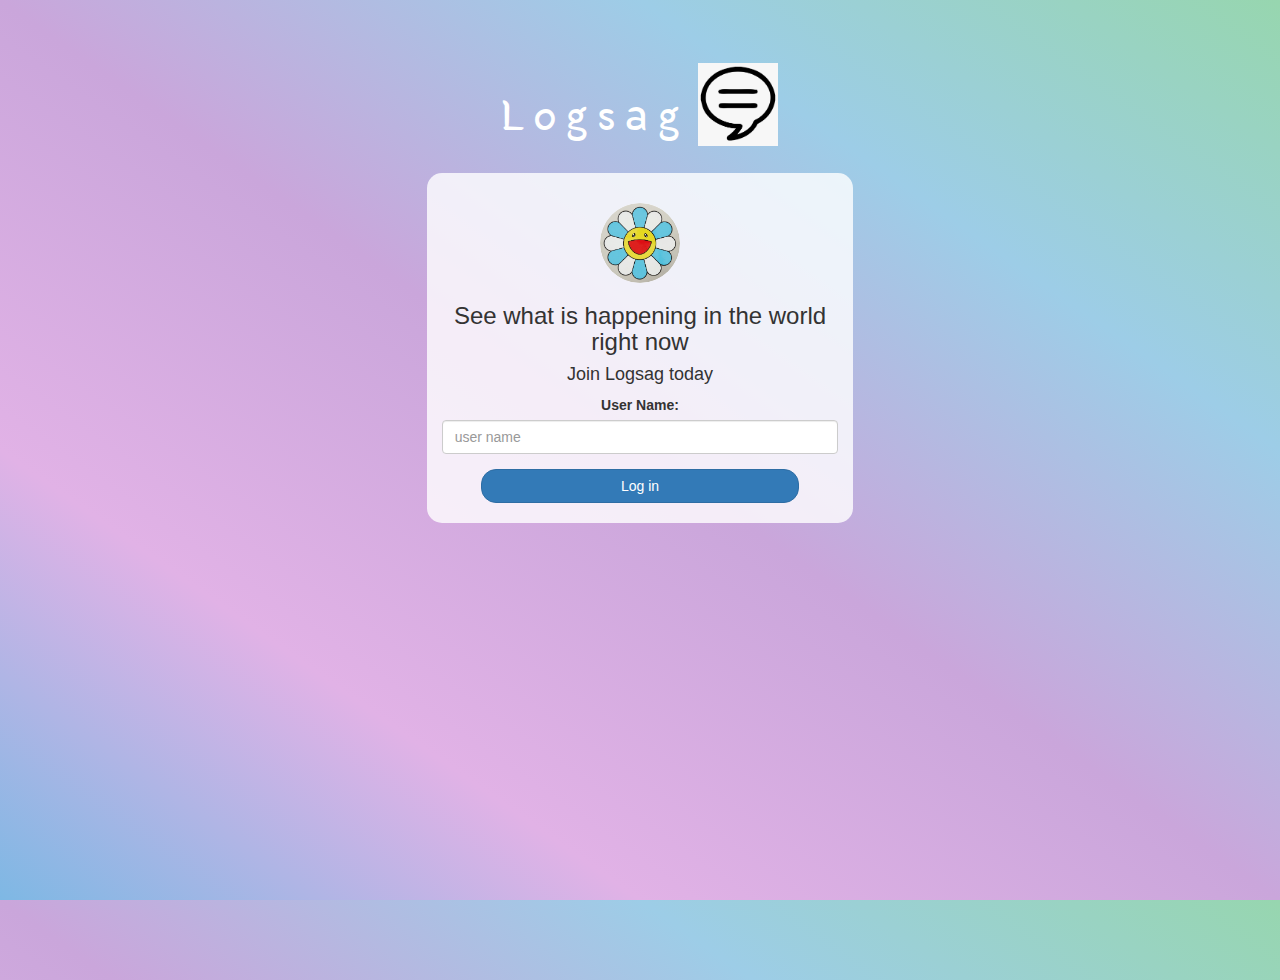
<file: index.html>
<!DOCTYPE html>
<html>
<head>
	<title>Logsag</title>
<link href="https://fonts.googleapis.com/css?family=Yeon+Sung&display=swap" rel="stylesheet"><meta name="viewport" content="width=device-width, initial-scale=1">

<link rel="stylesheet" href="https://maxcdn.bootstrapcdn.com/bootstrap/3.4.0/css/bootstrap.min.css">
<script src="https://ajax.googleapis.com/ajax/libs/jquery/3.4.1/jquery.min.js"></script>
<script src="https://maxcdn.bootstrapcdn.com/bootstrap/3.4.0/js/bootstrap.min.js"></script>

<link rel="stylesheet" type="text/css" href="style.css">
<script src="main.js"></script>
</head>
<body>
<center>
	<h1 class="header">	
		Logsag	<sup>
	<img src="message.png">
	</sup>
</h1>
	<div class="col-lg-4 col-md-6 col-sm-6 col-xs-11 login_div">
	<img src="white flower.jpeg" class="logo">
		<h3 >See what is happening in the world right now</h3>
		<h4 >Join Logsag today</h4>
		<div class="form-group">
		  <label >User Name:</label>
<input type="text" id="user_name" class="form-control" placeholder="user name">
		</div>
		<button onclick="addUser()" id="login_button" class="btn btn-primary">Log in</button>
		<br><br>
	</div>
</center>
</body>
</html>
</file>
<file: style.css>
html, body
{
  height: 100%;
  margin: 0;
}

body
{
background-image: linear-gradient(to right top, #7eb8e4, #e1b2e6, #caa6db, #9dcde7, #97d6af);
}

.header
{
	color: white;font-family: 'Yeon Sung';font-size: 45px;letter-spacing: 10px;margin-top: 80px;
}
.header img
{
	width: 80px;margin-left: -15px;
}

.login_div
{
	background: rgba(255,255,255,0.8);float: none;border-radius: 15px;
}

.logo
{
	width: 80px;margin-top: 30px;border-radius: 40px;
}

#login_button
{
	width: 80%;border-radius: 15px;
}

.room_name
{
	cursor: pointer;
	font-size: 20px;
}


#logout
{
	font-size: 20px; float: right;
}


#output
{
	padding: 10px; width:80%;background: rgba(255,255,255,0.8);border-radius: 15px;
}

.input_div_room_page
{
	width: 80%;
}

.input_div label
{
	color: white;font-size: 20px;
}


.input_div_message_page
{
	position: fixed;bottom: 0px;width: 100%;background: rgba(255,255,255,0.8);
}
.input_div_message_page label
{
	color: black;
}
.input_div_message_page #msg
{
	width: 80%;
}
.input_div_message_page button
{
	margin-top: 15px;
	width: 50%; 
}
.color_white
{
	color: white
}

.user_tick
{
	width:20px;
}
.message_h4
{
	padding-left:5px;color:grey;
}
</file>
